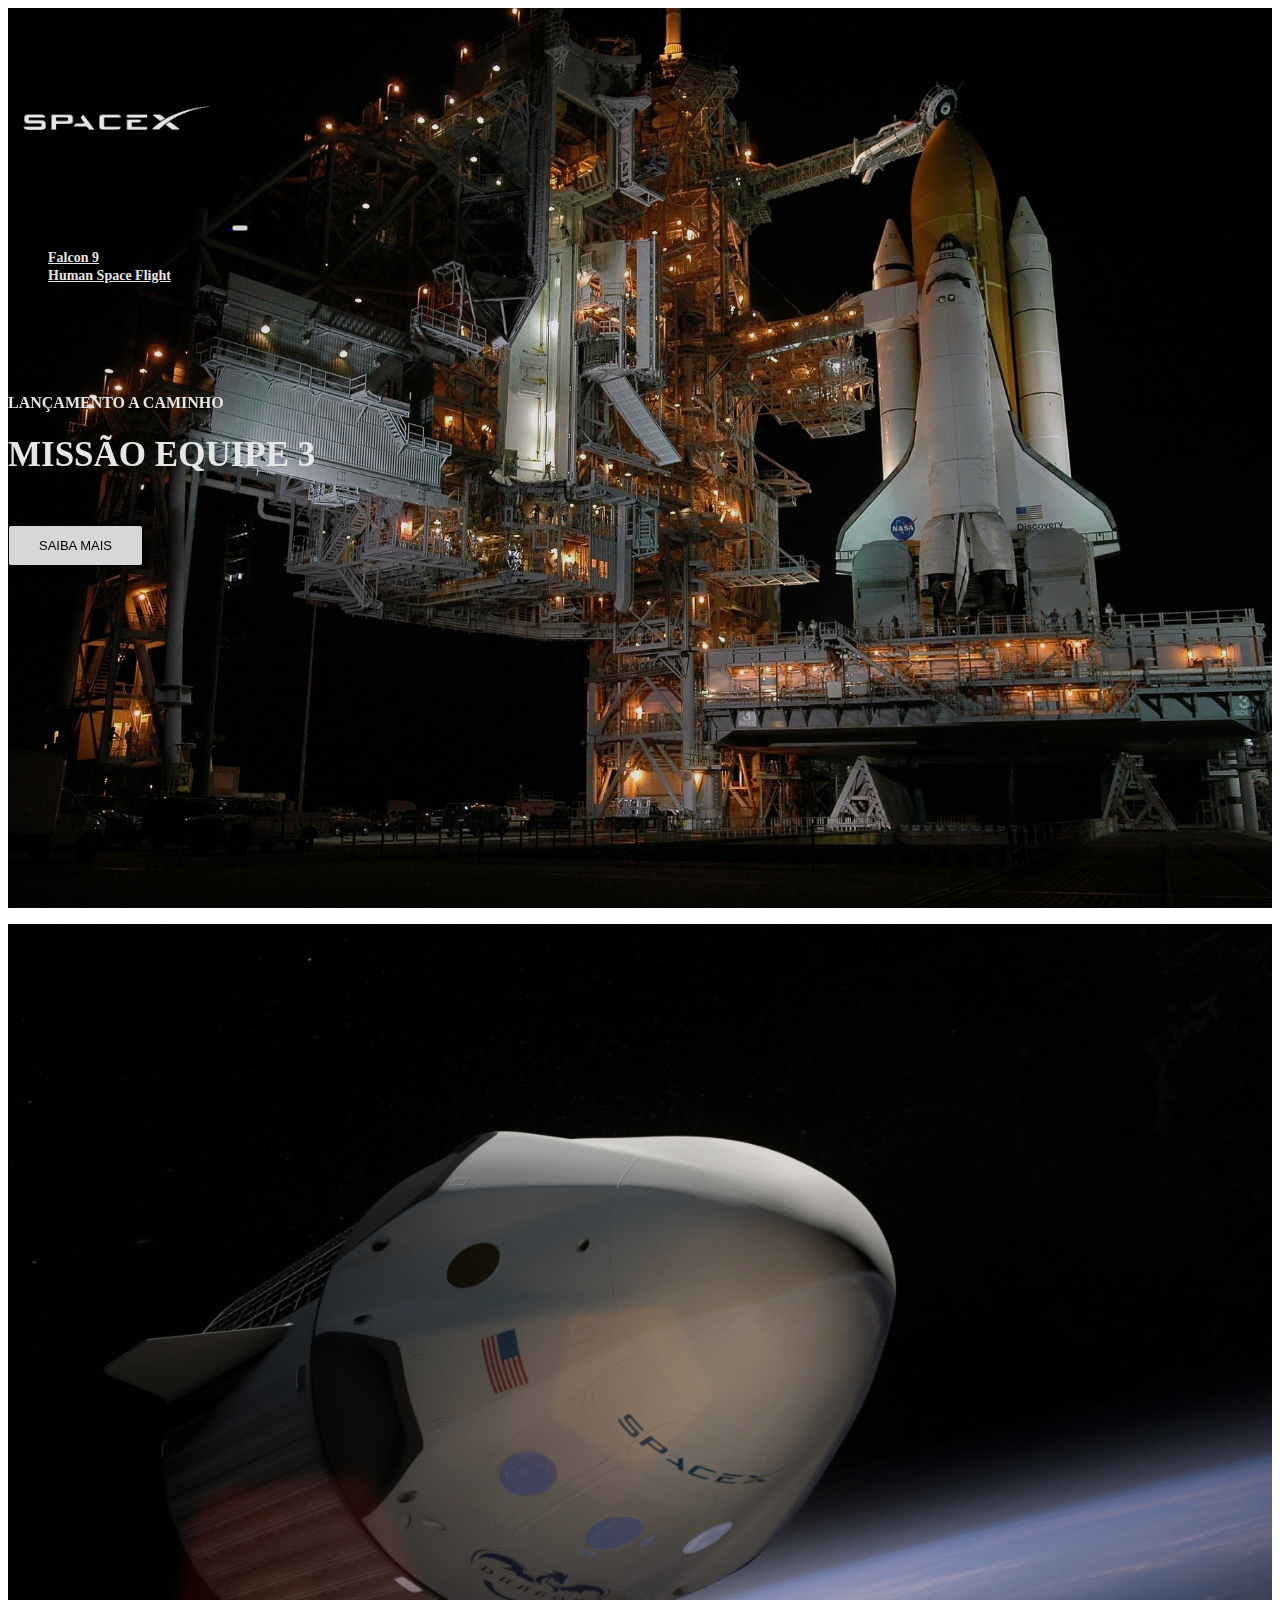
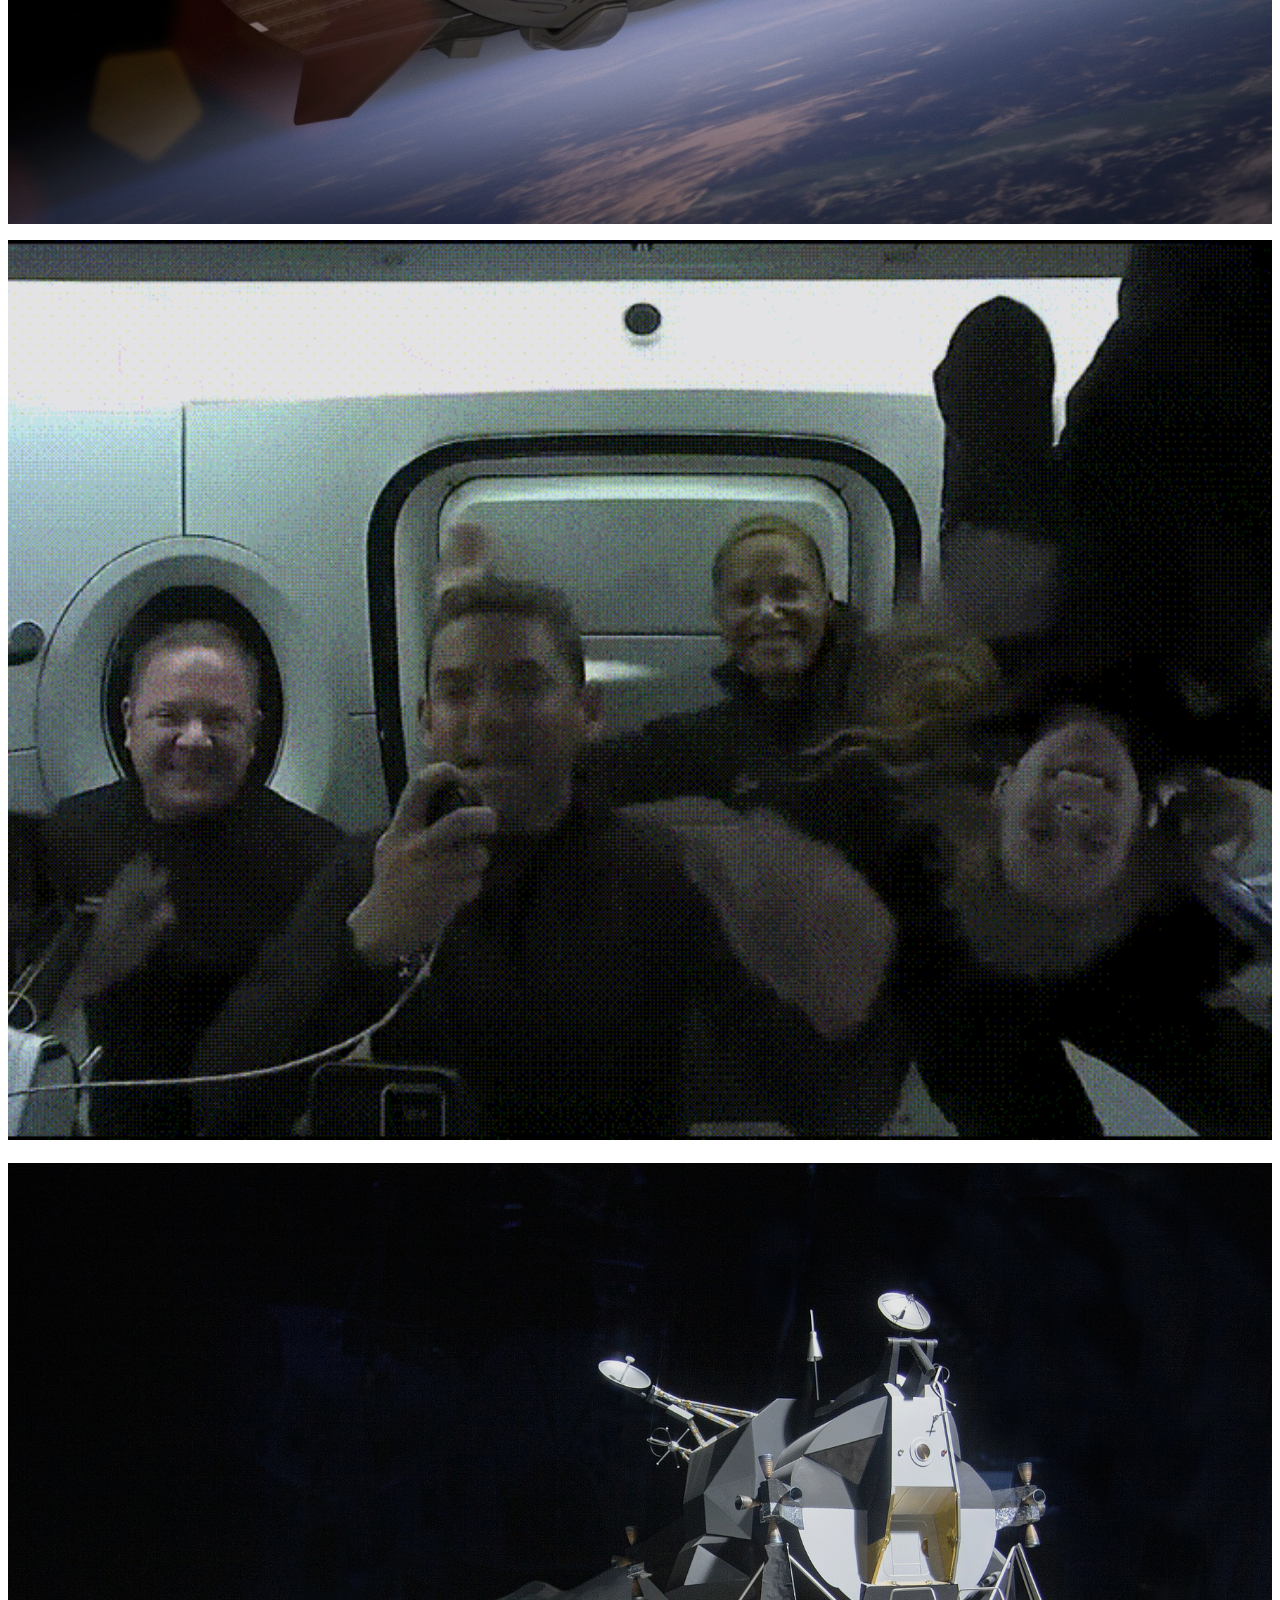
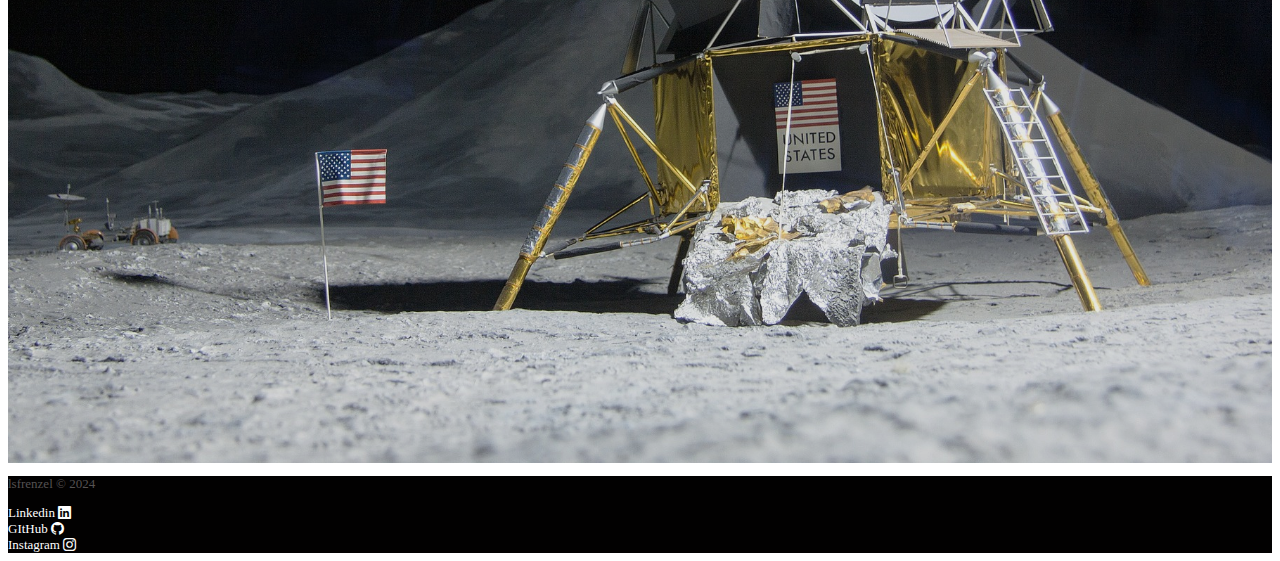
<file: aula de bootstraps/spacex/index.html>
<!DOCTYPE html>
<html lang="pt-br">
<head>
    <meta charset="UTF-8">
    <meta name="viewport" content="width=device-width, initial-scale=1.0">
    <title>SpaceX</title>

    <!-- Bootstrap css -->
    <link href="https://cdn.jsdelivr.net/npm/bootstrap@5.3.2/dist/css/bootstrap.min.css" rel="stylesheet" integrity="sha384-T3c6CoIi6uLrA9TneNEoa7RxnatzjcDSCmG1MXxSR1GAsXEV/Dwwykc2MPK8M2HN" crossorigin="anonymous">

    <!-- Bootstrap Icons -->
    <link rel="stylesheet" href="https://cdn.jsdelivr.net/npm/bootstrap-icons@1.11.3/font/bootstrap-icons.min.css">

    <!-- Lib Text -->
    <link rel="stylesheet" href="https://unpkg.com/aos@next/dist/aos.css"/>

    <!-- CSS -->
    <link rel="stylesheet" href="style.css">

    <!-- Favicon -->
    <link rel="shortcut icon" href="./img/favicon.ico" type="image/x-icon">
</head>
<!-- HEADER -->
<header>
    <div class="container-fluid sections-style home-header-img">
        <div class="container">
            <div class="row">
                <div class="col-12">
                    <nav class="navbar navbar-expand-lg navbar-dark bg-transparent py-3 ">
                        <div class="container-fluid header-nav">
                          <a class="navbar-brand" href="#">
                            <img src="img/brand_spacex_icon_158693.png" id="imgx" class="img-fluid obc-logo" alt="SpaceX-logo">
                          </a>
                          <button class="navbar-toggler" type="button" data-bs-toggle="collapse" data-bs-target="#navbarSupportedContent" aria-controls="navbarSupportedContent" aria-expanded="false" aria-label="Toggle navigation">
                            <span class="navbar-toggler-icon"></span>
                          </button>
                          <div class="collapse navbar-collapse" id="navbarSupportedContent">
                            <ul class="navbar-nav me-auto mb-2 mb-lg-0">
                              <li class="nav-item nav-link">
                                <a class="nav-link" href="pages/falcon9.html">Falcon 9</a>
                              </li>
                              <li class="nav-item nav-link">
                                <a class="nav-link" href="pages/human-flight.html">Human Space Flight</a>
                              </li>
                            </ul>
                          </div>
                        </div>
                    </nav>
                </div>
            </div>

            <div class="row">
                <div class="col-12">
                    <div class="home-header-content"
                    data-aos="fade-up"
                    data-aos-duration="1500">
                        <h3>Lançamento a caminho</h3>
                        <h1>Missão equipe 3</h1>
                        <button type="button" class="btn  btn-lg btn-outline-light mb-5">Saiba mais</button>
                    </div>
                </div>
            </div>
        </div>
    </div>
</header>
<body>
    <main>
        <section>
            <div class="container-fluid d-flex align-items-center sections-style home-section01">
                <div class="container">
                    <div class="row">
                        <div class="col-12">
                            <div data-aos="fade-right"
                            data-aos-duration="1500"   
                            class="section-content">
                                <h3>Missão Concluída</h3>
                                <h1 class=" width-450">Missão Equipe-2 Retornou para a Terra</h1>
                                <button type="button" class="btn  btn-lg btn-outline-light">Saiba mais</button>
                            </div>
                        </div>
                    </div>
                </div>
            </div>
        </section>

        <section>
            <div class="container-fluid d-flex align-items-center sections-style home-section02">
                <div class="container">
                    <div class="row">
                        <div class="col-12">
                            <div class="section-content"
                            data-aos="fade-down"
                            data-aos-duration="1500">
                                <h3>Missão Concluída</h3>
                                <h1 class="width-450">Dragon Retornou para a Terra</h1>
                                <button type="button" class="btn  btn-lg btn-outline-light">Saiba mais</button>
                            </div>
                        </div>
                    </div>
                </div>
            </div>
        </section>

        <section>
            <div class="container-fluid d-flex align-items-center sections-style home-section03">
                <div class="container">
                    <div class="row">
                        <div class="col-12">
                            <div class="section-content"
                            data-aos="fade-down-right"
                            data-aos-duration="1500">
                                <h1 class="width-550">Starship pousa astronautas da Nasa na Lua</h1>
                                <button type="button" class="btn  btn-lg btn-outline-light">Saiba mais</button>
                            </div>
                        </div>
                    </div>
                </div>
            </div>
        </section>
    </main>
    <footer class="py-4" id="foot">
        <div class="container">
            <div class="row">
                <div class="col-sm text-center mb-2">
                    <p class="mb-0">lsfrenzel &copy; 2024</p>
                </div>
                <div class="col-sm text-center mb-2">
                    <a target="_blank" href="#">
                        <span>Linkedin</span> 
                        <i class="bi bi-linkedin"></i>
                    </a>
                </div>
                <div class="col-sm text-center">
                    <a target="_blank" href="#">
                        <span>GItHub</span>
                        <i class="bi bi-github"></i>
                    </a>
                </div>
                <div class="col-sm text-center mb-2">
                    <a href="#">
                        <span>Instagram</span>
                        <i class="bi bi-instagram"></i>
                    </a>
                </div>
            </div>
        </div>
    </footer>
        <!-- Bootstrap script -->
        <script src="https://cdn.jsdelivr.net/npm/bootstrap@5.3.2/dist/js/bootstrap.bundle.min.js" integrity="sha384-C6RzsynM9kWDrMNeT87bh95OGNyZPhcTNXj1NW7RuBCsyN/o0jlpcV8Qyq46cDfL" crossorigin="anonymous"></script>

        <!-- Lib Text script -->
        <script src="https://unpkg.com/aos@next/dist/aos.js"></script>
        <script>
          AOS.init();
        </script>



</body>
</html>
</file>
<file: aula de bootstraps/spacex/style.css>
.human-flight-header-img,
.human-flight-section01,
.human-flight-section02,
.human-flight-section03,
.human-flight-section04, .falcon9-header-img,
.falcon9-section01,
.falcon9-section02,
.falcon9-carousel01-container01,
.falcon9-carousel01-container02,
.falcon9-carousel01-container03,
.falcon9-carousel01-container04,
.falcon9-carousel01-container05, .home-header-img,
.home-section01,
.home-section02,
.home-section03 {
  background-position: center;
  background-size: cover;
  background-repeat: no-repeat;
  filter: brightness(0.9);
}

.human-flight-section-content, .home-header-content, .section-content {
  text-transform: uppercase;
  color: #fff;
  font-weight: 500;
}
.human-flight-section-content h3, .home-header-content h3, .section-content h3 {
  font-size: 16px;
}
.human-flight-section-content h1, .home-header-content h1, .section-content h1 {
  font-size: 35px;
  margin-bottom: 50px;
}
.human-flight-section-content p, .home-header-content p, .section-content p {
  text-transform: none;
  line-height: 2;
}
.human-flight-section-content button, .home-header-content button, .section-content button {
  padding: 12px 30px;
  text-transform: uppercase;
  border-radius: 3px !important;
  font-size: 13px;
  border: 1.5px solid;
}

.sections-style {
  min-height: 100vh;
  background-color: #020101;
}

.obc-logo {
  max-width: 220px;
}

.nav-link a {
  color: #fff;
  font-size: 14px;
  font-weight: 600;
  transition: all 400ms ease;
}
.nav-link a:hover {
  color: #b9b9b9;
}

.generic-header-content {
  margin-top: 110px;
  text-transform: uppercase;
  color: #fff;
  font-weight: 500;
  text-shadow: 0 10px 12px rgba(0, 0, 0, 0.3);
}
.generic-header-content h3 {
  font-size: 17px;
}
.generic-header-content h1 {
  font-weight: 600;
  font-size: 70px;
  margin-bottom: 0px;
}

.home-header-img {
  background-image: url("./img/home/01.jpg");
}

.home-header-content {
  margin-top: 110px;
}

.home-section01 {
  background-image: url("./img/home/03.jpg");
}

.width-450 {
  max-width: 450px;
}

.home-section02 {
  background-image: url("./img/home/02.gif");
}

.home-section03 {
  background-image: url("./img/home/04.jpg");
}

.width-550 {
  max-width: 550px;
}

.falcon9-header-img {
  background-image: url("./img/falcon9/01.jpg");
}

.falcon9-numbers {
  min-height: 170px;
  background-color: #020101;
  color: #fff;
}
.falcon9-numbers h1 {
  font-size: 50px;
}
.falcon9-numbers h3 {
  font-size: 18px;
}

.falcon9-section01 {
  background-image: url("./img/falcon9/02.jpg");
}

.falcon9-carousel01-container01 {
  background-image: url("./img/falcon9/03.jpg");
}

.falcon9-carousel01-container02 {
  background-image: url("./img/falcon9/04.jpg");
}

.falcon9-carousel01-container03 {
  background-image: url("./img/falcon9/05.jpg");
}

.falcon9-carousel01-container04 {
  background-image: url("./img/falcon9/06.jpg");
}

.falcon9-carousel01-container05 {
  background-image: url("./img/falcon9/07.jpg");
}

.falcon9-merlin-content, .falcon9-carousel01-items {
  max-width: 400px;
  position: relative;
  left: 160px;
  top: 120px;
  color: #fff;
  text-transform: uppercase;
}
.falcon9-merlin-content h3, .falcon9-carousel01-items h3, .falcon9-merlin-content p, .falcon9-carousel01-items p {
  margin-bottom: 12px;
}
.falcon9-merlin-content .table td, .falcon9-carousel01-items .table td {
  background-color: transparent;
  color: #fff;
  font-size: 13px;
}
.falcon9-merlin-content .table td:last-child, .falcon9-carousel01-items .table td:last-child {
  text-transform: none;
}
.falcon9-merlin-content .falcon9-carousel01-text, .falcon9-carousel01-items .falcon9-carousel01-text, .falcon9-merlin-content .falcon9-merlin-text, .falcon9-carousel01-items .falcon9-merlin-text {
  text-transform: none;
  font-size: 15px;
}

.falcon9-section02 {
  background-image: url("./img/falcon9/08.jpg");
}

.falcon9-merlin-content {
  position: unset;
  top: auto;
  left: auto;
}

.falcon9-carousel02-style {
  background-color: #020101;
}
.falcon9-carousel02-style img {
  max-height: 110vh;
}

.email-color {
  color: #555252;
}

.human-flight-header-img {
  background-image: url("./img/humanFlight/01.jpg");
}

.human-contact {
  min-height: 150px;
  background-color: #020101;
  color: #fff;
}
.human-contact p {
  font-size: 17px;
}

.human-flight-section01 {
  background-image: url("./img/humanFlight/02.jpg");
}

.human-flight-section-content {
  max-width: 500px;
}
.human-flight-section-content h1 {
  font-size: 50px;
  margin-bottom: 12px;
  font-weight: 700;
}
.human-flight-section-content h3 {
  font-size: 14px;
  margin-bottom: 30px;
  font-weight: 400;
}

.human-flight-section02 {
  background-image: url("./img/humanFlight/03.jpg");
}

.human-flight-section03 {
  background-image: url("./img/humanFlight/04.jpg");
}

.human-flight-section04 {
  background-image: url("./img/humanFlight/05.jpg");
}

footer {
  background-color: #020101;
  font-size: 13px;
}
footer p {
  color: #555252;
}
footer a {
  text-decoration: none;
  color: #fff;
  transition: all 400ms ease;
}
footer a:hover {
  color: #b9b9b9;
}

#imgx {
  filter: invert(1);
}

@media (max-width: 768px) {
  .falcon9-carousel01-items {
    position: unset;
    margin: 170px auto 20px auto;
  }
  .falcon9-carousel01-items .table td {
    font-size: 12px;
  }
  .human-flight-section01,
  .human-flight-section03 {
    background-position: left;
  }
}
@media (max-width: 550px) {
  .carousel-item {
    padding: 0 15px;
  }
  .generic-header-content {
    margin-top: 140px;
  }
  .generic-header-content h1 {
    font-size: 55px;
  }
  .generic-header-content h3 {
    font-size: 14px;
  }
  .section-content p, .home-header-content p, .human-flight-section-content p {
    font-size: 13px;
    line-height: 2;
  }
  .human-contact p {
    font-size: 14px;
  }
  .human-flight-section-content h1 {
    font-size: 40px;
  }
}
@media (max-height: 500px) {
  .falcon9-carousel01-items {
    margin: 90px auto 20px auto;
  }
}
@media (max-width: 491px) {
  .pages-btn {
    width: 100%;
  }
  .human-flight-section-content h1 {
    font-size: 35px;
  }
}
@media (max-width: 400px) {
  .section-content h3, .home-header-content h3, .human-flight-section-content h3 {
    font-size: 15px;
  }
  .section-content h1, .home-header-content h1, .human-flight-section-content h1 {
    font-size: 28px;
    margin-bottom: 50px;
  }
  .section-content button, .home-header-content button, .human-flight-section-content button {
    font-size: 12px;
  }
  .carousel-item {
    padding: 0 7px;
  }
  .falcon9-carousel01-items .table td {
    font-size: 11px;
  }
  .falcon9-carousel01-items .falcon9-carousel01-text {
    font-size: 13px;
  }
  .falcon9-merlin-content .falcon9-merlin-text {
    font-size: 13px;
  }
  .human-flight-section-content h1 {
    font-size: 32px;
    margin-bottom: 12px;
  }
  .human-flight-section-content h3 {
    font-size: 13px;
    margin-bottom: 30px;
  }
}
@media (max-width: 370px) {
  .obc-logo {
    width: 160px;
  }
  .generic-header-content h1 {
    font-size: 45px;
  }
  .human-flight-section-content h1 {
    font-size: 28px;
  }
  .human-flight-section-content h3 {
    font-size: 12px;
  }
}
</file>
